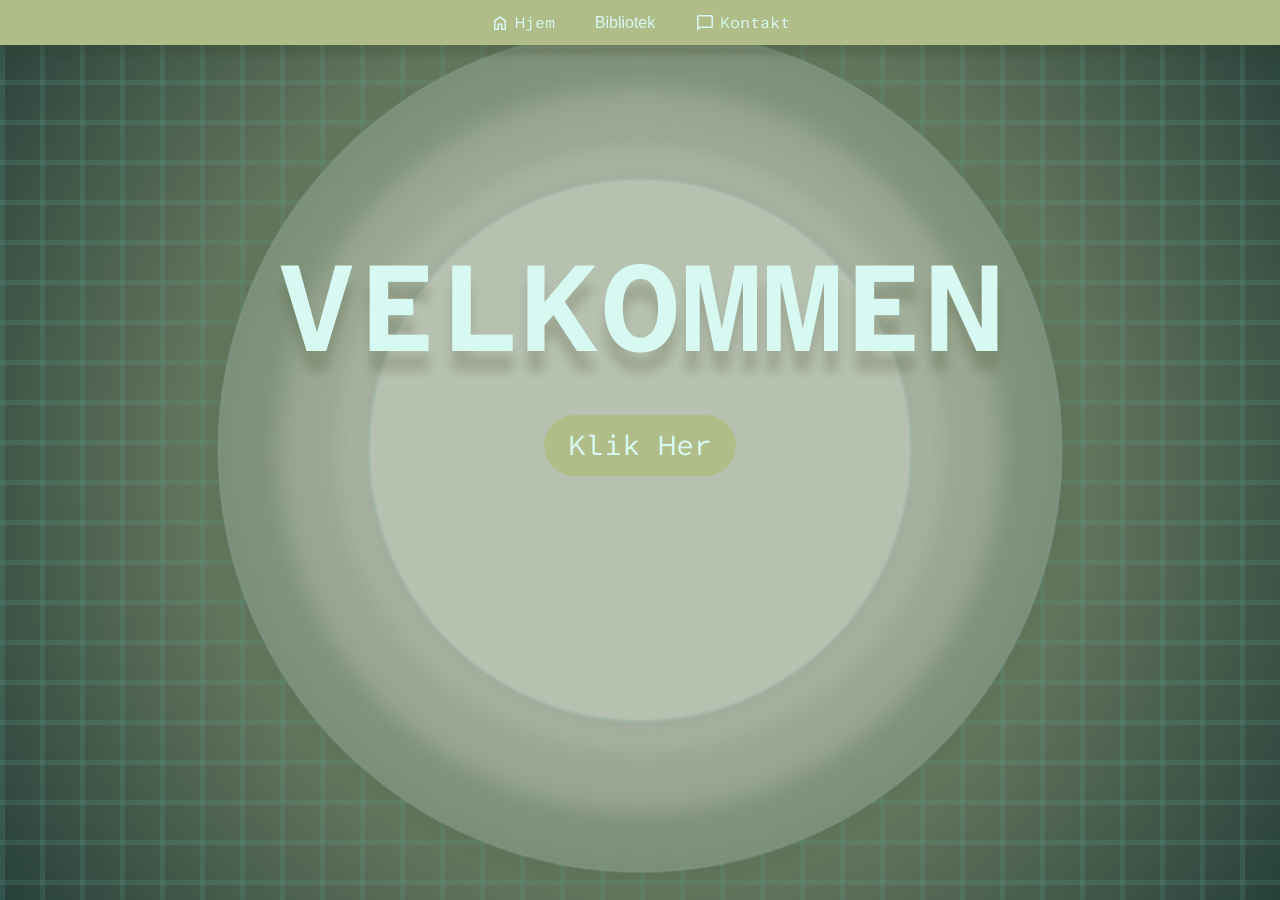
<file: index.html>
<!DOCTYPE html>
<html lang="en">
<head>
    <meta charset="UTF-8">
    <meta name="viewport" content="width=device-width, initial-scale=1.0">
    <title>Marc Johansen</title>
    <link rel="stylesheet" href="CSS/index.css">
</head>
<body>
    

<nav>
         <ul class="sidebar">
            <li onclick = hideSidebar()><a href="#"><svg xmlns="http://www.w3.org/2000/svg" height="20px" viewBox="0 -960 960 960" width="20px" fill="#d7f9f1"><path d="m256-200-56-56 224-224-224-224 56-56 224 224 224-224 56 56-224 224 224 224-56 56-224-224-224 224Z"/></svg></a>
            <!-- <li><a href="#">Logo</a></li> -->
            <li><a href="index.html">Hjem</a></li>
            <li><a href="musik.html">Musik</a></li>
            <li><a href="https://github.com/marcaj26">Github</a></li>
            <li><a href="3dPrint&CAD.html">3D-Print & CAD</a></li>
            <li><a href="contact.html">Kontakt</a></li>
            
        </ul>
        <ul class="top_bar">
            
            <!--HOME!!!-->
            <li class="hideOnMobile"><a  href="index.html"><svg xmlns="http://www.w3.org/2000/svg" height="20px" viewBox="0 -960 960 960" width="20px" fill="#e3e3e3"><path d="M264-216h96v-240h240v240h96v-348L480-726 264-564v348Zm-72 72v-456l288-216 288 216v456H528v-240h-96v240H192Zm288-327Z"/></svg>Hjem</a></li>


            <!--Musik!!!-->
            <li class="dropdown">
                <button class="dropbtn"><a href="StartBrowsing.html">Bibliotek</a></button>
                    <div class="dropdown-content">
                        <a href="musik.html">Musik</a>
                        <a href="https://github.com/marcaj26">Github</a>
                        <a href="3dPrint&CAD.html">3D-Print & CAD</a>
                    </div>
                </li>
                
            

            <!--CONTACT!!!-->
            <li class="hideOnMobile"><a  href="contact.html"><svg xmlns="http://www.w3.org/2000/svg" height="20px" viewBox="0 -960 960 960" width="20px" fill="#e3e3e3"><path d="M96-96v-696q0-29.7 21.15-50.85Q138.3-864 168-864h624q29.7 0 50.85 21.15Q864-821.7 864-792v480q0 29.7-21.15 50.85Q821.7-240 792-240H240L96-96Zm114-216h582v-480H168v522l42-42Zm-42 0v-480 480Z"/></svg>Kontakt</a></li>
            <!--MENU!!!-->
            <li class="hideOnWeb" onclick=showSidebar()><a href="#"><svg xmlns="http://www.w3.org/2000/svg" height="20px" viewBox="0 -960 960 960" width="20px" fill="hsl(271, 61%, 80%)"><path d="M120-240v-80h720v80H120Zm0-200v-80h720v80H120Zm0-200v-80h720v80H120Z"/></svg></a></li>
            
            
        </ul>
    </nav>

    
    <div class="welcome">
        <h1> VELKOMMEN</h1>
        <a href="StartBrowsing.html" class="link_button">Klik Her</a>
    </div>


    
   <div class="bobler">
    <div class="shape-wrapper">
        <div class="shape shape1"></div>
    </div>
    <div class="shape-wrapper">
        <div class="shape shape2"></div>
    </div>
    <div class="shape-wrapper">
        <div class="shape shape3"></div>
    </div>
    <div class="shape-wrapper">
        <div class="shape shape4"></div>
    </div>
</div>

   


    
    <script>
        function showSidebar(){
            const sidebar = document.querySelector('.sidebar')
            sidebar.style.display = 'flex'
        }
        function hideSidebar(){
            const sidebar = document.querySelector('.sidebar')
            sidebar.style.display = 'none'
        }
    </script>
</body>
</html>
</file>
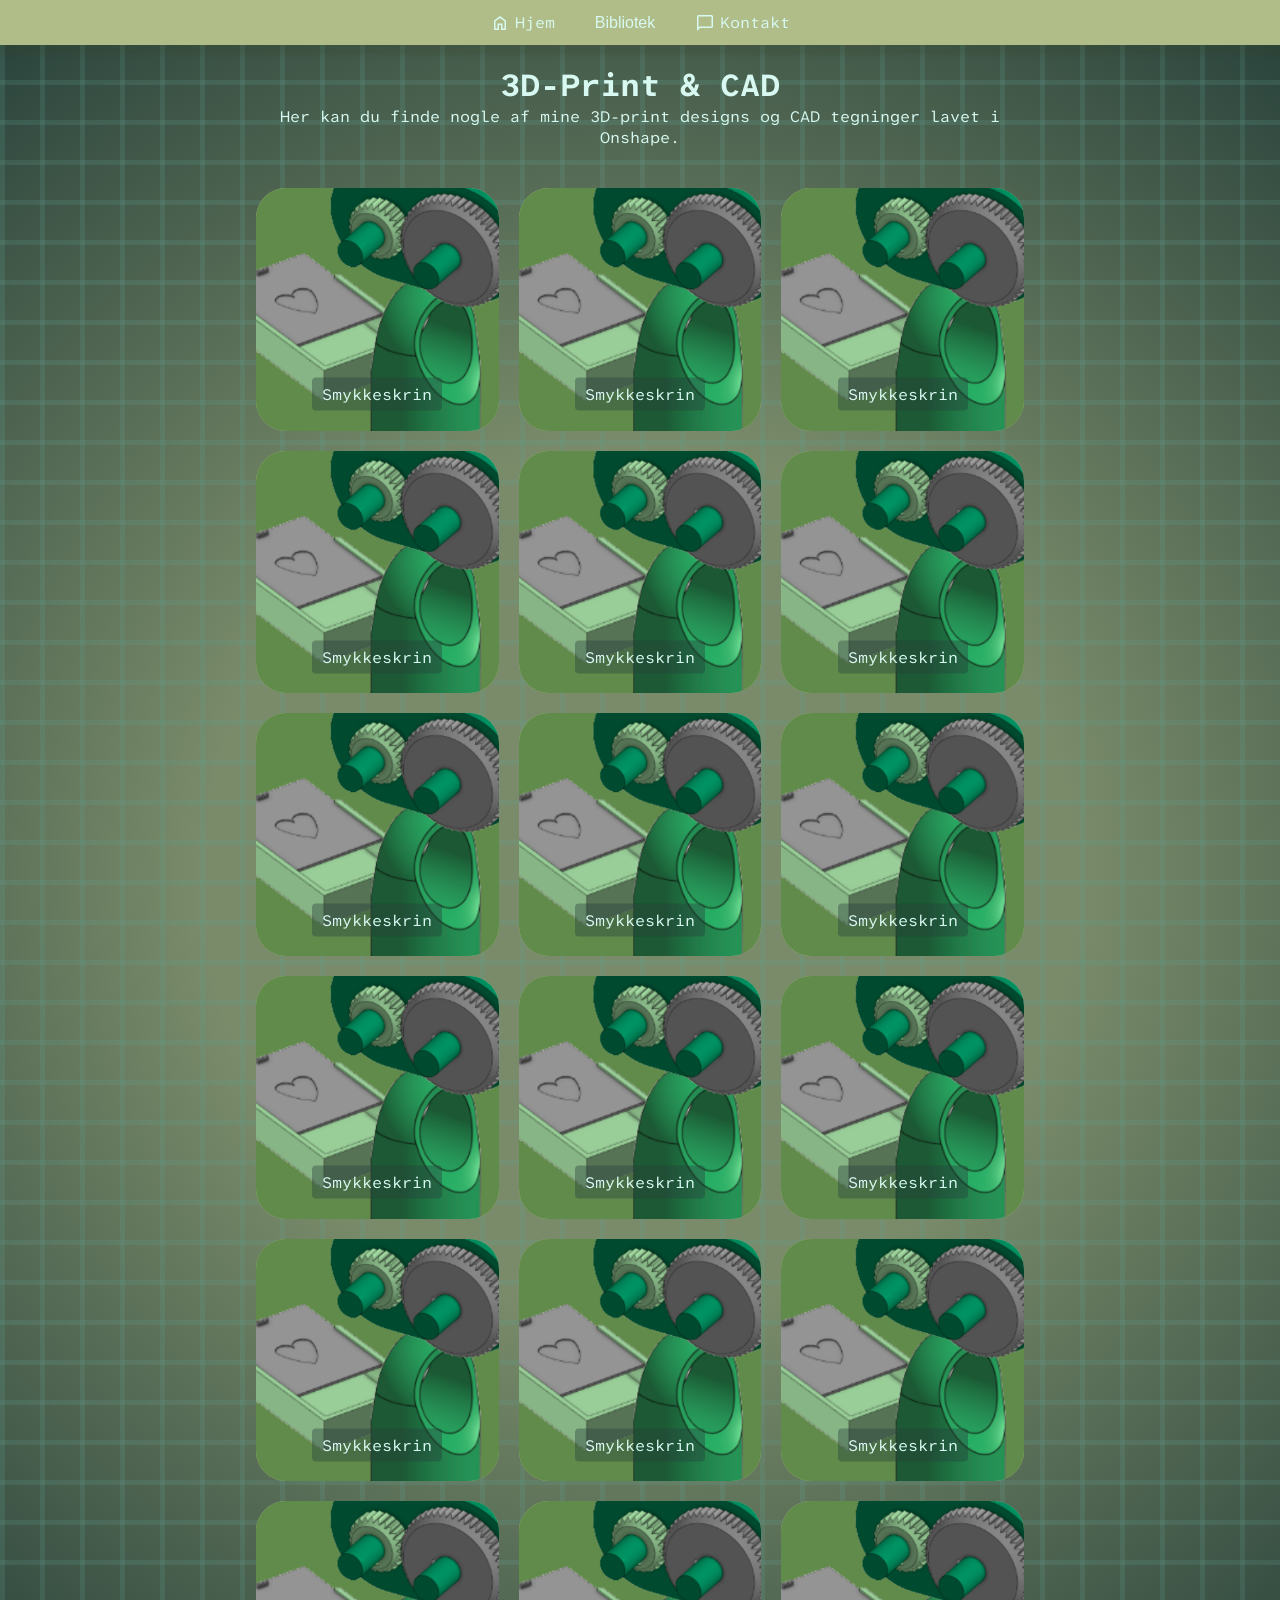
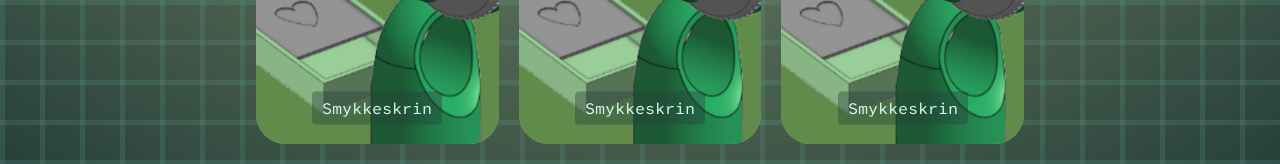
<file: 3dPrint&CAD.html>
<!DOCTYPE html>
<html lang="en">
<head>
    <meta charset="UTF-8">
    <meta name="viewport" content="width=device-width, initial-scale=1.0">
    <title>3dPrint & CAD</title>
    <link rel="stylesheet" href="CSS/3dCad.css">
</head>
<body>
<nav>
         <ul class="sidebar">
            <li onclick = hideSidebar()><a href="#"><svg xmlns="http://www.w3.org/2000/svg" height="20px" viewBox="0 -960 960 960" width="20px" fill="#d7f9f1"><path d="m256-200-56-56 224-224-224-224 56-56 224 224 224-224 56 56-224 224 224 224-56 56-224-224-224 224Z"/></svg></a>
            <!-- <li><a href="#">Logo</a></li> -->
            <li><a href="index.html">Hjem</a></li>
            <li><a href="musik.html">Musik</a></li>
            <li><a href="https://github.com/marcaj26">Github</a></li>
            <li><a href="3dPrint&CAD.html">3D-Print & CAD</a></li>
            <li><a href="contact.html">Kontakt</a></li>
            
        </ul>
        <ul class="top_bar">
            
            <!--HOME!!!-->
            <li class="hideOnMobile"><a  href="index.html"><svg xmlns="http://www.w3.org/2000/svg" height="20px" viewBox="0 -960 960 960" width="20px" fill="#e3e3e3"><path d="M264-216h96v-240h240v240h96v-348L480-726 264-564v348Zm-72 72v-456l288-216 288 216v456H528v-240h-96v240H192Zm288-327Z"/></svg>Hjem</a></li>


            <!--Musik!!!-->
            <li class="dropdown">
                <button class="dropbtn"><a href="StartBrowsing.html">Bibliotek</a></button>
                    <div class="dropdown-content">
                        <a href="musik.html">Musik</a>
                        <a href="https://github.com/marcaj26">Github</a>
                        <a href="3dPrint&CAD.html">3D-Print & CAD</a>
                    </div>
                </li>
                
            

            <!--CONTACT!!!-->
            <li class="hideOnMobile"><a  href="contact.html"><svg xmlns="http://www.w3.org/2000/svg" height="20px" viewBox="0 -960 960 960" width="20px" fill="#e3e3e3"><path d="M96-96v-696q0-29.7 21.15-50.85Q138.3-864 168-864h624q29.7 0 50.85 21.15Q864-821.7 864-792v480q0 29.7-21.15 50.85Q821.7-240 792-240H240L96-96Zm114-216h582v-480H168v522l42-42Zm-42 0v-480 480Z"/></svg>Kontakt</a></li>
            <!--MENU!!!-->
            <li class="hideOnWeb" onclick=showSidebar()><a href="#"><svg xmlns="http://www.w3.org/2000/svg" height="20px" viewBox="0 -960 960 960" width="20px" fill="hsl(271, 61%, 80%)"><path d="M120-240v-80h720v80H120Zm0-200v-80h720v80H120Zm0-200v-80h720v80H120Z"/></svg></a></li>
            
            
        </ul>
    </nav>



    <div class="paragrafcontainer">
        <h1> 3D-Print & CAD</h1>
        <p> Her kan du finde nogle af mine 3D-print designs og CAD tegninger lavet i Onshape.
        </p>
    </div>






    <!-- Link boxes -->
     <div class="container">

     <div class="card">
            <a href="https://cad.onshape.com/documents/b61763b08c6bcb1a94c04b3b/w/27e2daf49913f3d89addd40e/e/983151b8cd2e503f8212878f?renderMode=0&uiState=695f999495b02eee70aa0c29">
                <img src="sources/images/3d_cad.png" alt="Example">
                <span class="card-text">Smykkeskrin</span>
            </a>
            </div>

             <div class="card">
            <a href="https://cad.onshape.com/documents/b61763b08c6bcb1a94c04b3b/w/27e2daf49913f3d89addd40e/e/983151b8cd2e503f8212878f?renderMode=0&uiState=695f999495b02eee70aa0c29">
                <img src="sources/images/3d_cad.png" alt="Example">
                <span class="card-text">Smykkeskrin</span>
            </a>
            </div>
            

             <div class="card">
            <a href="https://cad.onshape.com/documents/b61763b08c6bcb1a94c04b3b/w/27e2daf49913f3d89addd40e/e/983151b8cd2e503f8212878f?renderMode=0&uiState=695f999495b02eee70aa0c29">
                <img src="sources/images/3d_cad.png" alt="Example">
                <span class="card-text">Smykkeskrin</span>
            </a>
            </div>

            <div class="card">
            <a href="https://cad.onshape.com/documents/b61763b08c6bcb1a94c04b3b/w/27e2daf49913f3d89addd40e/e/983151b8cd2e503f8212878f?renderMode=0&uiState=695f999495b02eee70aa0c29">
                <img src="sources/images/3d_cad.png" alt="Example">
                <span class="card-text">Smykkeskrin</span>
            </a>
            </div>

             <div class="card">
            <a href="https://cad.onshape.com/documents/b61763b08c6bcb1a94c04b3b/w/27e2daf49913f3d89addd40e/e/983151b8cd2e503f8212878f?renderMode=0&uiState=695f999495b02eee70aa0c29">
                <img src="sources/images/3d_cad.png" alt="Example">
                <span class="card-text">Smykkeskrin</span>
            </a>
            </div>
            

             <div class="card">
            <a href="https://cad.onshape.com/documents/b61763b08c6bcb1a94c04b3b/w/27e2daf49913f3d89addd40e/e/983151b8cd2e503f8212878f?renderMode=0&uiState=695f999495b02eee70aa0c29">
                <img src="sources/images/3d_cad.png" alt="Example">
                <span class="card-text">Smykkeskrin</span>
            </a>
            </div>

            <div class="card">
            <a href="https://cad.onshape.com/documents/b61763b08c6bcb1a94c04b3b/w/27e2daf49913f3d89addd40e/e/983151b8cd2e503f8212878f?renderMode=0&uiState=695f999495b02eee70aa0c29">
                <img src="sources/images/3d_cad.png" alt="Example">
                <span class="card-text">Smykkeskrin</span>
            </a>
            </div>

             <div class="card">
            <a href="https://cad.onshape.com/documents/b61763b08c6bcb1a94c04b3b/w/27e2daf49913f3d89addd40e/e/983151b8cd2e503f8212878f?renderMode=0&uiState=695f999495b02eee70aa0c29">
                <img src="sources/images/3d_cad.png" alt="Example">
                <span class="card-text">Smykkeskrin</span>
            </a>
            </div>
            

             <div class="card">
            <a href="https://cad.onshape.com/documents/b61763b08c6bcb1a94c04b3b/w/27e2daf49913f3d89addd40e/e/983151b8cd2e503f8212878f?renderMode=0&uiState=695f999495b02eee70aa0c29">
                <img src="sources/images/3d_cad.png" alt="Example">
                <span class="card-text">Smykkeskrin</span>
            </a>
            </div>

            <div class="card">
            <a href="https://cad.onshape.com/documents/b61763b08c6bcb1a94c04b3b/w/27e2daf49913f3d89addd40e/e/983151b8cd2e503f8212878f?renderMode=0&uiState=695f999495b02eee70aa0c29">
                <img src="sources/images/3d_cad.png" alt="Example">
                <span class="card-text">Smykkeskrin</span>
            </a>
            </div>

             <div class="card">
            <a href="https://cad.onshape.com/documents/b61763b08c6bcb1a94c04b3b/w/27e2daf49913f3d89addd40e/e/983151b8cd2e503f8212878f?renderMode=0&uiState=695f999495b02eee70aa0c29">
                <img src="sources/images/3d_cad.png" alt="Example">
                <span class="card-text">Smykkeskrin</span>
            </a>
            </div>
            

             <div class="card">
            <a href="https://cad.onshape.com/documents/b61763b08c6bcb1a94c04b3b/w/27e2daf49913f3d89addd40e/e/983151b8cd2e503f8212878f?renderMode=0&uiState=695f999495b02eee70aa0c29">
                <img src="sources/images/3d_cad.png" alt="Example">
                <span class="card-text">Smykkeskrin</span>
            </a>
            </div>

            <div class="card">
            <a href="https://cad.onshape.com/documents/b61763b08c6bcb1a94c04b3b/w/27e2daf49913f3d89addd40e/e/983151b8cd2e503f8212878f?renderMode=0&uiState=695f999495b02eee70aa0c29">
                <img src="sources/images/3d_cad.png" alt="Example">
                <span class="card-text">Smykkeskrin</span>
            </a>
            </div>

             <div class="card">
            <a href="https://cad.onshape.com/documents/b61763b08c6bcb1a94c04b3b/w/27e2daf49913f3d89addd40e/e/983151b8cd2e503f8212878f?renderMode=0&uiState=695f999495b02eee70aa0c29">
                <img src="sources/images/3d_cad.png" alt="Example">
                <span class="card-text">Smykkeskrin</span>
            </a>
            </div>
            

             <div class="card">
            <a href="https://cad.onshape.com/documents/b61763b08c6bcb1a94c04b3b/w/27e2daf49913f3d89addd40e/e/983151b8cd2e503f8212878f?renderMode=0&uiState=695f999495b02eee70aa0c29">
                <img src="sources/images/3d_cad.png" alt="Example">
                <span class="card-text">Smykkeskrin</span>
            </a>
            </div>

            <div class="card">
            <a href="https://cad.onshape.com/documents/b61763b08c6bcb1a94c04b3b/w/27e2daf49913f3d89addd40e/e/983151b8cd2e503f8212878f?renderMode=0&uiState=695f999495b02eee70aa0c29">
                <img src="sources/images/3d_cad.png" alt="Example">
                <span class="card-text">Smykkeskrin</span>
            </a>
            </div>

             <div class="card">
            <a href="https://cad.onshape.com/documents/b61763b08c6bcb1a94c04b3b/w/27e2daf49913f3d89addd40e/e/983151b8cd2e503f8212878f?renderMode=0&uiState=695f999495b02eee70aa0c29">
                <img src="sources/images/3d_cad.png" alt="Example">
                <span class="card-text">Smykkeskrin</span>
            </a>
            </div>
            

             <div class="card">
            <a href="https://cad.onshape.com/documents/b61763b08c6bcb1a94c04b3b/w/27e2daf49913f3d89addd40e/e/983151b8cd2e503f8212878f?renderMode=0&uiState=695f999495b02eee70aa0c29">
                <img src="sources/images/3d_cad.png" alt="Example">
                <span class="card-text">Smykkeskrin</span>
            </a>
            </div>

     </div>

    


    
     <script>
        function showSidebar(){
            const sidebar = document.querySelector('.sidebar')
            sidebar.style.display = 'flex'
        }
        function hideSidebar(){
            const sidebar = document.querySelector('.sidebar')
            sidebar.style.display = 'none'
        }
    </script>

</body>
</html>
</file>
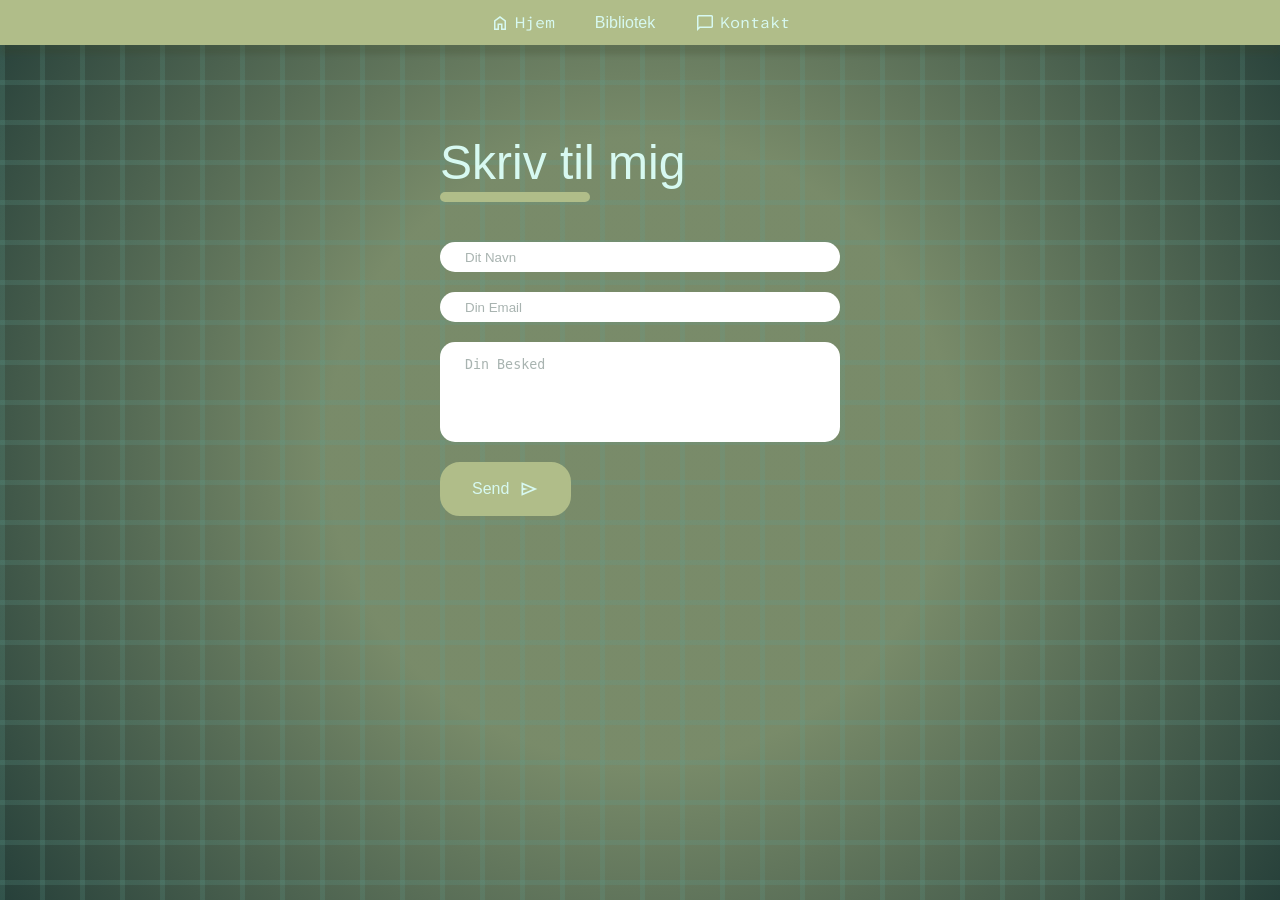
<file: contact.html>
<!DOCTYPE html>
<html lang="en">
<head>
    <meta charset="UTF-8">
    <meta name="viewport" content="width=device-width, initial-scale=1.0">
    <title>Kontakt</title>
    <link rel="stylesheet" href="CSS/contact_style.css">
</head>
<body>
    

  <nav>
         <ul class="sidebar">
            <li onclick = hideSidebar()><a href="#"><svg xmlns="http://www.w3.org/2000/svg" height="20px" viewBox="0 -960 960 960" width="20px" fill="#d7f9f1"><path d="m256-200-56-56 224-224-224-224 56-56 224 224 224-224 56 56-224 224 224 224-56 56-224-224-224 224Z"/></svg></a>
            <!-- <li><a href="#">Logo</a></li> -->
            <li><a href="index.html">Hjem</a></li>
            <li><a href="musik.html">Musik</a></li>
            <li><a href="https://github.com/marcaj26">Github</a></li>
            <li><a href="3dPrint&CAD.html">3D-Print & CAD</a></li>
            <li><a href="contact.html">Kontakt</a></li>
            
        </ul>
        <ul class="top_bar">
            
            <!--HOME!!!-->
            <li class="hideOnMobile"><a  href="index.html"><svg xmlns="http://www.w3.org/2000/svg" height="20px" viewBox="0 -960 960 960" width="20px" fill="#e3e3e3"><path d="M264-216h96v-240h240v240h96v-348L480-726 264-564v348Zm-72 72v-456l288-216 288 216v456H528v-240h-96v240H192Zm288-327Z"/></svg>Hjem</a></li>


            <!--Musik!!!-->
            <li class="dropdown">
                <button class="dropbtn"><a href="StartBrowsing.html">Bibliotek</a></button>
                    <div class="dropdown-content">
                        <a href="musik.html">Musik</a>
                        <a href="https://github.com/marcaj26">Github</a>
                        <a href="3dPrint&CAD.html">3D-Print & CAD</a>
                    </div>
                </li>
                
            

            <!--CONTACT!!!-->
            <li class="hideOnMobile"><a  href="contact.html"><svg xmlns="http://www.w3.org/2000/svg" height="20px" viewBox="0 -960 960 960" width="20px" fill="#e3e3e3"><path d="M96-96v-696q0-29.7 21.15-50.85Q138.3-864 168-864h624q29.7 0 50.85 21.15Q864-821.7 864-792v480q0 29.7-21.15 50.85Q821.7-240 792-240H240L96-96Zm114-216h582v-480H168v522l42-42Zm-42 0v-480 480Z"/></svg>Kontakt</a></li>
            <!--MENU!!!-->
            <li class="hideOnWeb" onclick=showSidebar()><a href="#"><svg xmlns="http://www.w3.org/2000/svg" height="20px" viewBox="0 -960 960 960" width="20px" fill="hsl(271, 61%, 80%)"><path d="M120-240v-80h720v80H120Zm0-200v-80h720v80H120Zm0-200v-80h720v80H120Z"/></svg></a></li>
            
            
        </ul>
    </nav>






    <div class="contact-container">
        <form action="https://api.web3forms.com/submit" method="POST" class="contact-left">
            <div class="contact-left-title">
                <h2>Skriv til mig</h2>
                <hr>
            </div>
            <input type="hidden" name="access_key" value="22467015-aa0d-47d6-b725-2342808aeffe">
            <input type="text" name="name" placeholder="Dit Navn" class="contact-inputs" required>
            <input type="email" name="email" placeholder="Din Email" class="contact-inputs"required>
            <textarea type="message" name="message" placeholder="Din Besked" class="contact-inputs"required></textarea>
            <button type="submit">Send <svg xmlns="http://www.w3.org/2000/svg" height="20px" viewBox="0 -960 960 960" width="20px" fill="#e3e3e3"><path d="M120-160v-640l760 320-760 320Zm80-120 474-200-474-200v140l240 60-240 60v140Zm0 0v-400 400Z"/></svg></button>
        </form>
       
    </div>




    
    <script>
        function showSidebar(){
            const sidebar = document.querySelector('.sidebar')
            sidebar.style.display = 'flex'
        }
        function hideSidebar(){
            const sidebar = document.querySelector('.sidebar')
            sidebar.style.display = 'none'
        }
    </script>
</body>
</html>
</file>
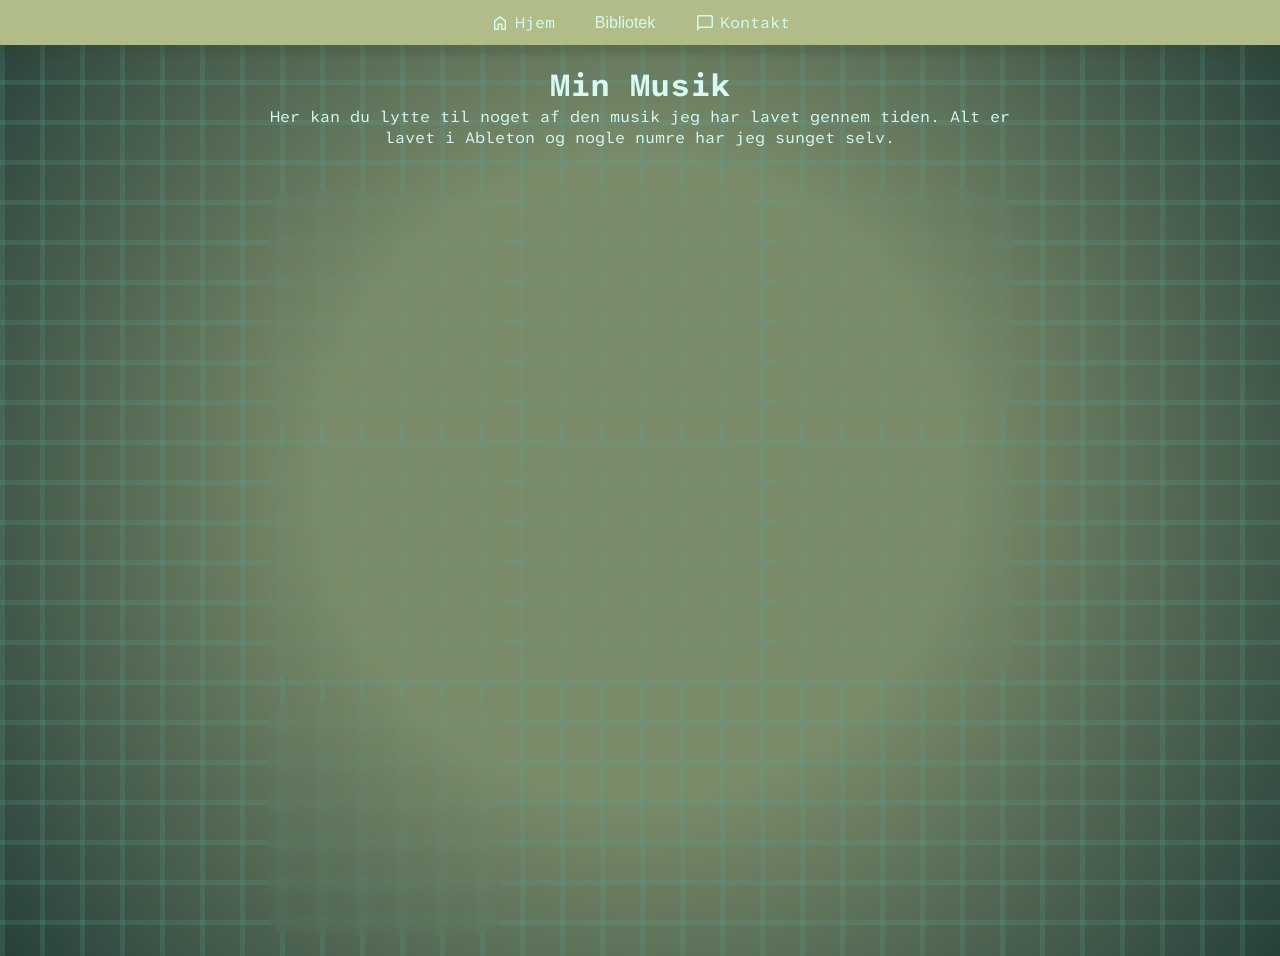
<file: musik.html>
<!DOCTYPE html>
<html lang="en">
<head>
    <meta charset="UTF-8">
    <meta name="viewport" content="width=device-width, initial-scale=1.0">
    <title>Musik</title>
    <link rel="stylesheet" href="CSS/musik.css">
</head>
<body>
   <nav>
         <ul class="sidebar">
            <li onclick = hideSidebar()><a href="#"><svg xmlns="http://www.w3.org/2000/svg" height="20px" viewBox="0 -960 960 960" width="20px" fill="#d7f9f1"><path d="m256-200-56-56 224-224-224-224 56-56 224 224 224-224 56 56-224 224 224 224-56 56-224-224-224 224Z"/></svg></a>
            <!-- <li><a href="#">Logo</a></li> -->
            <li><a href="index.html">Hjem</a></li>
            <li><a href="musik.html">Musik</a></li>
            <li><a href="https://github.com/marcaj26">Github</a></li>
            <li><a href="3dPrint&CAD.html">3D-Print & CAD</a></li>
            <li><a href="contact.html">Kontakt</a></li>
            
        </ul>
        <ul class="top_bar">
            
            <!--HOME!!!-->
            <li class="hideOnMobile"><a  href="index.html"><svg xmlns="http://www.w3.org/2000/svg" height="20px" viewBox="0 -960 960 960" width="20px" fill="#e3e3e3"><path d="M264-216h96v-240h240v240h96v-348L480-726 264-564v348Zm-72 72v-456l288-216 288 216v456H528v-240h-96v240H192Zm288-327Z"/></svg>Hjem</a></li>


            <!--Musik!!!-->
            <li class="dropdown">
                <button class="dropbtn"><a href="StartBrowsing.html">Bibliotek</a></button>
                    <div class="dropdown-content">
                        <a href="musik.html">Musik</a>
                        <a href="https://github.com/marcaj26">Github</a>
                        <a href="3dPrint&CAD.html">3D-Print & CAD</a>
                    </div>
                </li>
                
            

            <!--CONTACT!!!-->
            <li class="hideOnMobile"><a  href="contact.html"><svg xmlns="http://www.w3.org/2000/svg" height="20px" viewBox="0 -960 960 960" width="20px" fill="#e3e3e3"><path d="M96-96v-696q0-29.7 21.15-50.85Q138.3-864 168-864h624q29.7 0 50.85 21.15Q864-821.7 864-792v480q0 29.7-21.15 50.85Q821.7-240 792-240H240L96-96Zm114-216h582v-480H168v522l42-42Zm-42 0v-480 480Z"/></svg>Kontakt</a></li>
            <!--MENU!!!-->
            <li class="hideOnWeb" onclick=showSidebar()><a href="#"><svg xmlns="http://www.w3.org/2000/svg" height="20px" viewBox="0 -960 960 960" width="20px" fill="hsl(271, 61%, 80%)"><path d="M120-240v-80h720v80H120Zm0-200v-80h720v80H120Zm0-200v-80h720v80H120Z"/></svg></a></li>
            
            
        </ul>
    </nav>






    <div class="paragrafcontainer">
        <h1> Min Musik</h1>
        <p> Her kan du lytte til noget af den musik jeg har lavet gennem tiden. Alt er lavet i Ableton og nogle numre har jeg sunget selv.
        </p>

    </div>

    <!-- Music boxes!!! -->

    <div class="container">


    
        <!-- wow_D#min_138bpm -->
        <div class="musicbox"><iframe class="frame" width="100%" height="300" scrolling="no" frameborder="no" allow="autoplay" src="https://w.soundcloud.com/player/?url=https%3A%2F%2Fapi.soundcloud.com%2Ftracks%2Fsoundcloud%253Atracks%253A2243976386&color=%236828a4&auto_play=false&hide_related=true&show_comments=false&show_user=true&show_reposts=false&show_teaser=false&visual=true"></iframe></div>
        
        <!-- Hvorfor gå i skole? -->
        <div class="musicbox"><iframe class="frame" width="100%" height="300" scrolling="no" frameborder="no" allow="autoplay" src="https://w.soundcloud.com/player/?url=https%3A%2F%2Fapi.soundcloud.com%2Ftracks%2Fsoundcloud%253Atracks%253A2237696450&color=%236828a4&auto_play=false&hide_related=true&show_comments=false&show_user=true&show_reposts=false&show_teaser=false&visual=true"></iframe></div>
        
        <!-- Det for nemt at være HP -->
        <div class="musicbox"><iframe class="frame" width="100%" height="300" scrolling="no" frameborder="no" allow="autoplay" src="https://w.soundcloud.com/player/?url=https%3A%2F%2Fapi.soundcloud.com%2Ftracks%2Fsoundcloud%253Atracks%253A2237697224&color=%236828a4&auto_play=false&hide_related=true&show_comments=false&show_user=true&show_reposts=false&show_teaser=false&visual=true"></iframe></div> 

        <!-- Kanye 2022 -->
        <div class="musicbox"><iframe class="frame" width="100%" height="300" scrolling="no" frameborder="no" allow="autoplay" src="https://w.soundcloud.com/player/?url=https%3A%2F%2Fapi.soundcloud.com%2Ftracks%2Fsoundcloud%253Atracks%253A2237697365&color=%236828a4&auto_play=false&hide_related=true&show_comments=false&show_user=true&show_reposts=false&show_teaser=false&visual=true"></iframe></div> 

        <!-- Nine & DEX -->
        <div class="musicbox"><iframe class="frame" width="100%" height="300" scrolling="no" frameborder="no" allow="autoplay" src="https://w.soundcloud.com/player/?url=https%3A%2F%2Fapi.soundcloud.com%2Ftracks%2Fsoundcloud%253Atracks%253A2237697422&color=%236828a4&auto_play=false&hide_related=true&show_comments=false&show_user=true&show_reposts=false&show_teaser=false&visual=true"></iframe></div> 

        <!-- Freadg_aften -->
        <div class="musicbox"><iframe class="frame" width="100%" height="300" scrolling="no" frameborder="no" allow="autoplay" src="https://w.soundcloud.com/player/?url=https%3A%2F%2Fapi.soundcloud.com%2Ftracks%2Fsoundcloud%253Atracks%253A2237699342&color=%236828a4&auto_play=false&hide_related=true&show_comments=false&show_user=true&show_reposts=false&show_teaser=false&visual=true"></iframe></div> 

         <!-- trapbeat_138bpm -->
        <div class="musicbox"><iframe class="frame" width="100%" height="300" scrolling="no" frameborder="no" allow="autoplay" src="https://w.soundcloud.com/player/?url=https%3A%2F%2Fapi.soundcloud.com%2Ftracks%2Fsoundcloud%253Atracks%253A2237700518&color=%236828a4&auto_play=false&hide_related=true&show_comments=false&show_user=true&show_reposts=false&show_teaser=false&visual=true"></iframe></div> 
        
    </div>


    
     <script>
        function showSidebar(){
            const sidebar = document.querySelector('.sidebar')
            sidebar.style.display = 'flex'
        }
        function hideSidebar(){
            const sidebar = document.querySelector('.sidebar')
            sidebar.style.display = 'none'
        }
    </script>

</body>
</html>
</file>
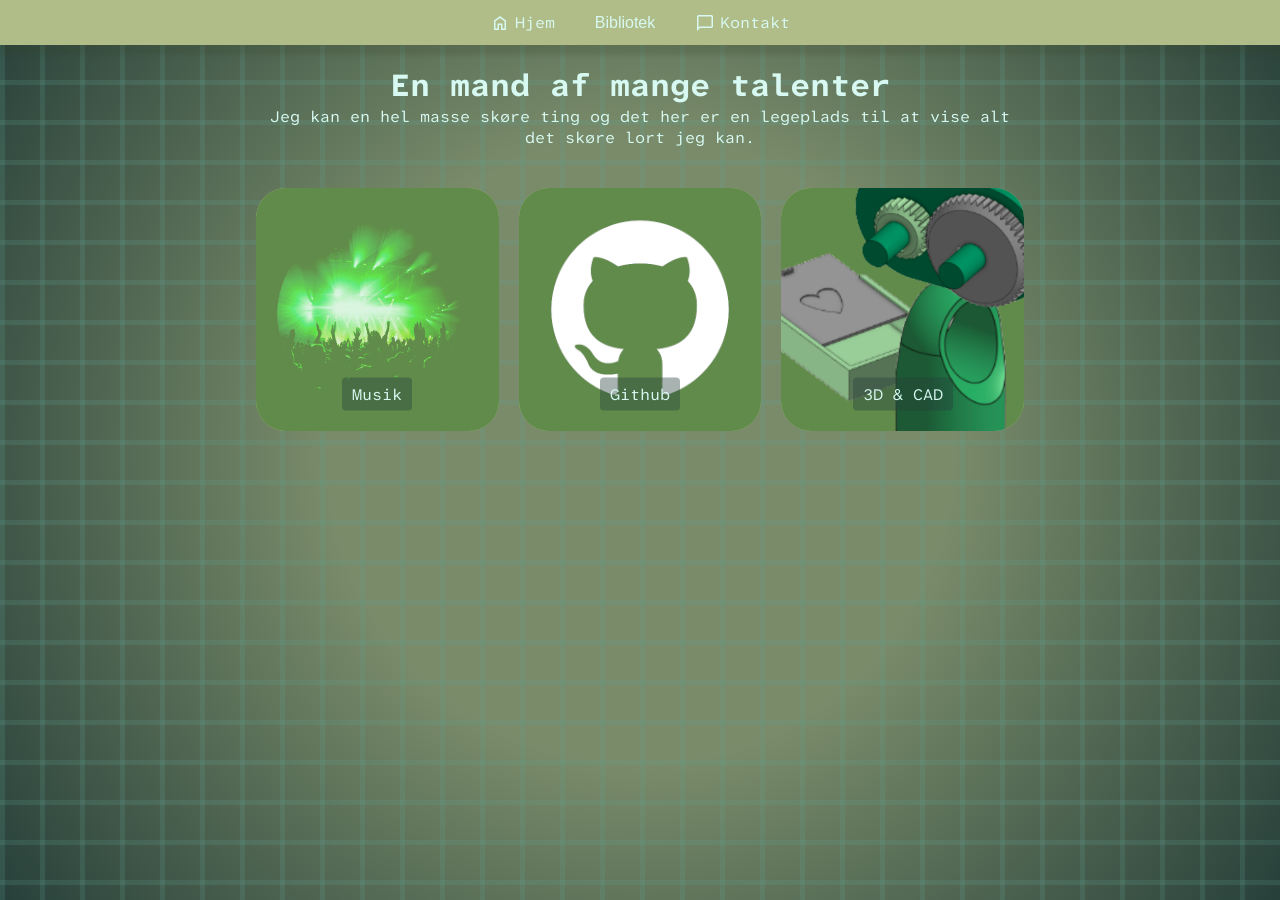
<file: StartBrowsing.html>
<!DOCTYPE html>
<html lang="en">
<head>
    <meta charset="UTF-8">
    <meta name="viewport" content="width=device-width, initial-scale=1.0">
    <title>StartBrowsing</title>
    <link rel="stylesheet" href="CSS/StartBrowsing.css">
</head>
<body>
<nav>
         <ul class="sidebar">
            <li onclick = hideSidebar()><a href="#"><svg xmlns="http://www.w3.org/2000/svg" height="20px" viewBox="0 -960 960 960" width="20px" fill="#d7f9f1"><path d="m256-200-56-56 224-224-224-224 56-56 224 224 224-224 56 56-224 224 224 224-56 56-224-224-224 224Z"/></svg></a>
            <!-- <li><a href="#">Logo</a></li> -->
            <li><a href="index.html">Hjem</a></li>
            <li><a href="musik.html">Musik</a></li>
            <li><a href="https://github.com/marcaj26">Github</a></li>
            <li><a href="3dPrint&CAD.html">3D-Print & CAD</a></li>
            <li><a href="contact.html">Kontakt</a></li>
            
        </ul>
        <ul class="top_bar">
            
            <!--HOME!!!-->
            <li class="hideOnMobile"><a  href="index.html"><svg xmlns="http://www.w3.org/2000/svg" height="20px" viewBox="0 -960 960 960" width="20px" fill="#e3e3e3"><path d="M264-216h96v-240h240v240h96v-348L480-726 264-564v348Zm-72 72v-456l288-216 288 216v456H528v-240h-96v240H192Zm288-327Z"/></svg>Hjem</a></li>


            <!--Musik!!!-->
            <li class="dropdown">
                <button class="dropbtn"><a href="StartBrowsing.html">Bibliotek</a></button>
                    <div class="dropdown-content">
                        <a href="musik.html">Musik</a>
                        <a href="https://github.com/marcaj26">Github</a>
                        <a href="3dPrint&CAD.html">3D-Print & CAD</a>
                    </div>
                </li>
                
            

            <!--CONTACT!!!-->
            <li class="hideOnMobile"><a  href="contact.html"><svg xmlns="http://www.w3.org/2000/svg" height="20px" viewBox="0 -960 960 960" width="20px" fill="#e3e3e3"><path d="M96-96v-696q0-29.7 21.15-50.85Q138.3-864 168-864h624q29.7 0 50.85 21.15Q864-821.7 864-792v480q0 29.7-21.15 50.85Q821.7-240 792-240H240L96-96Zm114-216h582v-480H168v522l42-42Zm-42 0v-480 480Z"/></svg>Kontakt</a></li>
            <!--MENU!!!-->
            <li class="hideOnWeb" onclick=showSidebar()><a href="#"><svg xmlns="http://www.w3.org/2000/svg" height="20px" viewBox="0 -960 960 960" width="20px" fill="hsl(271, 61%, 80%)"><path d="M120-240v-80h720v80H120Zm0-200v-80h720v80H120Zm0-200v-80h720v80H120Z"/></svg></a></li>
            
            
        </ul>
    </nav>


    <div class="paragrafcontainer">
        <h1> En mand af mange talenter</h1>
        <p>Jeg kan en hel masse skøre ting og det her er en legeplads til at vise alt det skøre lort jeg kan.
        </p>
    </div>






    <!-- Link boxes -->
     <div class="container">

    <div class="card">
            <a href="musik.html">
                <img src="sources/images/360_F_503582859_7SJMOrd2Xf5ujdBjrBCam7ngr9wc84vH.png">
                <span class="card-text">Musik</span>
            </a>
            </div>

     

     <div class="card">
            <a href="https://github.com/marcaj26">
                <img src="sources/images/Octicons-mark-github.png" alt="Example">
                <span class="card-text">Github</span>
            </a>
            </div>

     

     <div class="card">
            <a href="3dPrint&CAD.html">
                <img src="sources/images/3d_cad.png" alt="Example">
                <span class="card-text">3D & CAD</span>
            </a>
            </div>

     </div>

    


    
     <script>
        function showSidebar(){
            const sidebar = document.querySelector('.sidebar')
            sidebar.style.display = 'flex'
        }
        function hideSidebar(){
            const sidebar = document.querySelector('.sidebar')
            sidebar.style.display = 'none'
        }
    </script>

</body>
</html>
</file>
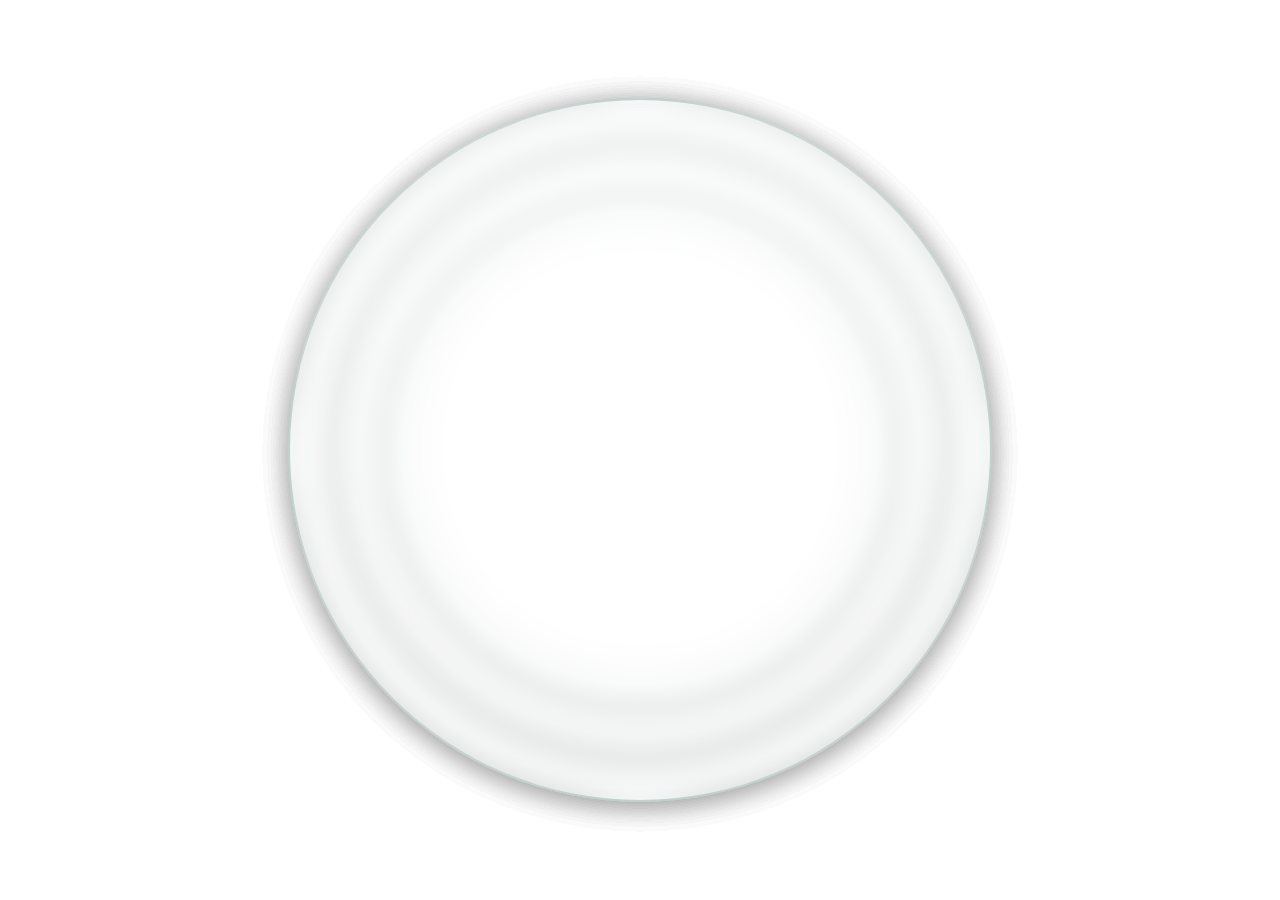
<file: test/test.html>
<!DOCTYPE html>
<html lang="da">
<head>
  <meta charset="UTF-8">
  <meta name="viewport" content="width=device-width, initial-scale=1.0">
  <title>Floating Shapes</title>
  <link rel="stylesheet" href="test.css">
</head>
<body>

  
<div class="bobler">

<div class="shape" style="--size:600px; --anim-duration:12s; --anim-delay:0s;"></div>
<div class="shape" style="--size:500px; --anim-duration:10s; --anim-delay:2s;"></div>
<div class="shape" style="--size:700px; --anim-duration:14s; --anim-delay:1s;"></div>
<div class="shape" style="--size:600px; --anim-duration:12s; --anim-delay:0s;"></div>
<div class="shape" style="--size:500px; --anim-duration:10s; --anim-delay:2s;"></div>
<div class="shape" style="--size:700px; --anim-duration:14s; --anim-delay:1s;"></div>
<div class="shape" style="--size:600px; --anim-duration:12s; --anim-delay:0s;"></div>
<div class="shape" style="--size:500px; --anim-duration:10s; --anim-delay:2s;"></div>
<div class="shape" style="--size:700px; --anim-duration:14s; --anim-delay:1s;"></div>
<div class="shape" style="--size:600px; --anim-duration:12s; --anim-delay:0s;"></div>
<div class="shape" style="--size:500px; --anim-duration:10s; --anim-delay:2s;"></div>
<div class="shape" style="--size:700px; --anim-duration:14s; --anim-delay:1s;"></div>
<div class="shape" style="--size:600px; --anim-duration:12s; --anim-delay:0s;"></div>
<div class="shape" style="--size:500px; --anim-duration:10s; --anim-delay:2s;"></div>
<div class="shape" style="--size:700px; --anim-duration:14s; --anim-delay:1s;"></div>

   </div>
  
  
</body>
</html>
</file>
<file: CSS/index.css>
* {
    margin: 0;
    padding: 0;
}

body {
    min-height: 100vh;
    background-color: var(--main_color);
    font-family: "atkinson-hyperlegible", sans-serif;



    background-image:
        linear-gradient(90deg, var(--gradient_1) 5px, transparent 5px),
        linear-gradient(var(--gradient_2) 5px, transparent 5px),
        radial-gradient(circle, var(--gradient_3) 40%, var(--gradient_4));
    background-size: 40px 40px, 40px 40px, cover;
    background-blend-mode: normal, normal, darken;
}

/* TOPBAR */
nav {
    background-color: var(--main_color);
    box-shadow: 0px 10px 5px var(--shadow_color);
}

nav ul {
    width: 100%;
    list-style: none;
    display: flex;
    justify-content: center;
    align-items: center;
}

.top_bar li {
    height: 45px;
}

.top_bar li:first-child {
    margin-right: 0;
}

.top_bar a {
    height: 100%;
    padding: 0 20px;
    font-size: 1rem;
    text-decoration: none;
    display: flex;
    align-items: center;
    color: var(--text-color);

    transition: 0.3s ease-in-out;
}

.top_bar li svg {
    fill: var(--text-color);
    transition: 0.3s ease-in-out;
    margin-right: 5px;
}

.top_bar a:hover {
    color: var(--hover_color);
    scale: 1.2;

}

.top_bar li:hover svg {
    fill: var(--hover_color);
}







/* DROP BUTTON */
.dropbtn {
    height: 100%;
    background-color: transparent;
    color: var(--text-color);
    padding: 5px 0;
    font-size: 1rem;
    border: none;
    font-family: "pixelfy", sans-serif;

}

.dropdown {
    position: relative;
    display: inline-block;

}

.dropdown-content {
    display: none;
    position: absolute;
    background-color: var(--main_color);
    min-width: 100px;
    box-shadow: var(--shadow_color);
    z-index: 1;

}

.dropdown-content a {
    color: var(--text-color);
    padding: 5px 10px;
    text-decoration: none;
    display: block;


}


.dropdown:hover {
    color: var(--hover_color);
    cursor: pointer;
}


/* Show the dropdown menu on hover */
.dropdown:hover .dropdown-content {
    display: block;
    color: var(--text-color);
    background-color: var(--main_color);
    box-shadow: -10px 10px 5px var(--shadow_color);
}

.dropdown .dropdown-content a:hover {
    background-color: var(--text-color);
    color: var(--hover_color);
}





.velkomst {
    display: flex;
    flex-direction: column;
    align-items: center;
    margin-top: 3vh;
}

.velkomst h2 {
    font-size: 1rem;
    margin-bottom: 1.5rem;
    color: var(--text-color);
    font-style: italic;

}






/* SIDEBAR */
.sidebar {
    position: fixed;
    top: 0;
    right: 0;
    height: 100vh;
    width: 250px;
    z-index: 999;
    background-color: var(--blur_color);
    backdrop-filter: blur(10px);
    box-shadow: -10px 0px 10px var(--shadow_color);
    display: none;
    flex-direction: column;
    align-items: flex-start;
    justify-content: flex-start;
}

.sidebar li {
    width: 100%;
    height: 30px;
    display: flex;
}

.sidebar a {
    width: 100%;
    color: var(--text-color);
    list-style: none;
    text-decoration: none;
    font-size: 1rem;

    display: flex;
    justify-content: center;
    align-items: center;

}

.sidebar a:hover {
    color: var(--hover_color);
}

.sidebar li:hover svg {
    fill: var(--hover_color);
}




/* WELCOME AND START BROWSING */
.welcome {
    display: flex;
    flex-direction: column;
    align-items: center;
    margin-top: 20vh;
}

.welcome h1 {
    font-size: 8rem;
    margin-bottom: 1.5rem;
    color: var(--text-color);
    transition: 1s;
    text-shadow: 0px 20px 10px var(--shadow_color);


}

.link_button {
    display: flex;
    font-size: 1.8rem;
    text-decoration: none;
    padding: 0.75rem 1.5rem;
    background: var(--blur_color);
    color: var(--text-color);
    border-radius: 2rem;
    transition: 0.3s;
    animation: shadowlink 3s ease-in-out infinite;

}

.link_button:hover {
    background-color: var(--hover_color);
    scale: 1.2;
}








:root {
    --main_color: hsl(75, 28%, 64%);
    --hover_color: hsl(163, 17%, 55%);
    --text-color: hsl(166, 74%, 91%);
    --shadow_color: hsl(74, 28%, 20%, 0.2);
    --blur_color: hsl(75, 28%, 64%);

    --gradient_1: hsl(166, 25%, 50%, 0.2);
    /* 0.2 i alpha*/
    --gradient_2: hsla(166, 25%, 50%, 0.2);
    /* 0.2 i alpha*/
    --gradient_3: hsl(166, 25%, 20%, 0.4);
    /* 0.4 i alpha*/
    --gradient_4: hsl(166, 25%, 20%, 1);
    /* 1 i alpha*/
}


/* #7AA095 #40531B #618B4A #AFBC88 */


@font-face {
    font-family: "pixelfy";
    src: url(./sources/PixelifySans-VariableFont_wght.ttf);

    font-family: "atkinson-hyperlegible";
    src: url(./sources/AtkinsonHyperlegibleMono-VariableFont_wght.ttf);

}

@keyframes float {
    0% {
        scale: 1;
    }

    50% {
        scale: 1;

    }

    100% {
        scale: 1;

    }
}

@keyframes shadowlink {
    0% {
        box-shadow: 0px 5px 10px var(--shadow_color);
        scale: 1;
    }

    50% {
        box-shadow: 0px 30px 20px var(--shadow_color);
        scale: 1.2;
    }

    100% {
        box-shadow: 0 5px 10px var(--shadow_color);
        scale: 1;
    }
}





@media (max-width: 800px) {
    .hideOnMobile {
        display: none;
    }

    .welcome h1 {
        font-size: 4rem;
    }

    .link_button {
        font-size: 0.9rem;
    }

}

@media (min-width: 800px) {
    .hideOnWeb {
        display: none;
    }
}

@media (max-width: 800px) {
    .sidebar {
        width: 100%;
    }
}















/* BOBLER ANIMATION */



.bobler {
    position: fixed;
    top: 0;
    left: 0;
    width: 100%;
    height: 100%;
    overflow: hidden;
    z-index: -1;
}

.shape {
    position: absolute;
    border-radius: 50%;
    background: #d7f9f13c;
    top: 50%;
    left: 50%;
    transform: translate(-50%, -50%);

    border: 2px solid hsla(163, 17%, 55%, 0.3);
    background: hsla(0, 0%, 100%, 0.15);
    backdrop-filter: blur(10px);
    -webkit-backdrop-filter: blur(5px);
    box-shadow: 0 4px 30px rgba(0, 0, 0, 0.1);


}


.shape1 {
    width: 600px;
    height: 600px;
    animation: float1 12s linear infinite;

}


.shape2 {
    width: 500px;
    height: 500px;
    animation: float2 10s linear infinite;
    margin: auto;
}


.shape3 {
    width: 700px;
    height: 700px;
    animation: float3 12s linear infinite;
}


.shape4 {
    width: 450px;
    height: 450px;
    animation: float4 15s linear infinite;
}


.shape-wrapper {
    scale: 1.2;
    /* skalerer hele figuren inkl. animation */
    position: absolute;
    /* vigtig for at animationen stadig virker */
    top: 50%;
    left: 50%;
}


/* Animationer – bevægelse fra midten */
@keyframes float1 {
    0% {
        transform: translate(-20%, -50%) translate(0, 0);
    }

    25% {
        transform: translate(-50%, -50%) translate(-36vw, -35vh);
    }

    50% {
        transform: translate(-50%, -50%) translate(20vw, 55vh);
    }

    100% {
        transform: translate(-20%, -50%) translate(0, 0);
    }
}

@keyframes float2 {
    0% {
        transform: translate(50%, -50%) translate(0, 0);
    }

    25% {
        transform: translate(-50%, -50%) translate(-50vw, 20vh);
    }

    50% {
        transform: translate(-50%, -50%) translate(50vw, -50vh);
    }

    100% {
        transform: translate(50%, -50%) translate(0, 0);
    }
}

@keyframes float3 {
    0% {
        transform: translate(-70%, -50%) translate(0vw, 0vh);
    }

    25% {
        transform: translate(-50%, -50%) translate(30vw, -10vh);
    }

    50% {
        transform: translate(-50%, -50%) translate(-20vw, -50vh);
    }

    75% {
        transform: translate(-50%, -50%) translate(0vw, 45vh);
    }

    100% {
        transform: translate(-70%, -50%) translate(0vw, 0vh);
    }
}

@keyframes float4 {
    0% {
        transform: translate(-100%, -20%) translate(0vw, 0vh);
    }

    25% {
        transform: translate(-50%, -50%) translate(50vw, 45vh);
    }

    50% {
        transform: translate(-50%, -50%) translate(-30vw, 0vh);
    }

    75% {
        transform: translate(-50%, -50%) translate(20vw, -40vh);
    }


    100% {
        transform: translate(-100%, -20%) translate(0vw, 0vh);
    }
}



@media (max-width: 800px) {
    .shape-wrapper {
        scale: 0.5;
    }
}
</file>
<file: CSS/3dCad.css>
* {
    margin: 0;
    padding: 0;
}

body {
    min-height: 100vh;
    background-color: var(--main_color);
    font-family: "atkinson-hyperlegible", sans-serif;



    background-image:
        linear-gradient(90deg, var(--gradient_1) 5px, transparent 5px),
        linear-gradient(var(--gradient_2) 5px, transparent 5px),
        radial-gradient(circle, var(--gradient_3) 40%, var(--gradient_4));
    background-size: 40px 40px, 40px 40px, cover;
    background-blend-mode: normal, normal, darken;
}


/* TOPBAR */
nav {
    background-color: var(--main_color);
    box-shadow: 0px 10px 5px var(--shadow_color);
}

nav ul {
    width: 100%;
    list-style: none;
    display: flex;
    justify-content: center;
    align-items: center;
}

.top_bar li {
    height: 45px;
}

.top_bar li:first-child {
    margin-right: 0;
}

.top_bar a {
    height: 100%;
    padding: 0 20px;
    font-size: 1rem;
    text-decoration: none;
    display: flex;
    align-items: center;
    color: var(--text-color);

    transition: 0.3s ease-in-out;
}

.top_bar li svg {
    fill: var(--text-color);
    transition: 0.3s ease-in-out;
    margin-right: 5px;
}

.top_bar a:hover {
    color: var(--hover_color);
    scale: 1.2;

}

.top_bar li:hover svg {
    fill: var(--hover_color);
}







/* DROP BUTTON */
.dropbtn {
    height: 100%;
    background-color: transparent;
    color: var(--text-color);
    padding: 5px 0;
    font-size: 1rem;
    border: none;
    font-family: "pixelfy", sans-serif;

}

.dropdown {
    position: relative;
    display: inline-block;

}

.dropdown-content {
    display: none;
    position: absolute;
    background-color: var(--main_color);
    min-width: 100px;
    box-shadow: var(--shadow_color);
    z-index: 1;

}

.dropdown-content a {
    color: var(--text-color);
    padding: 5px 10px;
    text-decoration: none;
    display: block;


}


.dropdown:hover {
    color: var(--hover_color);
    cursor: pointer;
}


/* Show the dropdown menu on hover */
.dropdown:hover .dropdown-content {
    display: block;
    color: var(--text-color);
    background-color: var(--main_color);
    box-shadow: -10px 10px 5px var(--shadow_color);
}

.dropdown .dropdown-content a:hover {
    background-color: var(--text-color);
    color: var(--hover_color);
}





/* SIDEBAR */
.sidebar {
    position: fixed;
    top: 0;
    right: 0;
    height: 100vh;
    width: 250px;
    z-index: 999;
    background-color: var(--blur_color);
    backdrop-filter: blur(10px);
    box-shadow: -10px 0px 10px var(--shadow_color);
    display: none;
    flex-direction: column;
    align-items: flex-start;
    justify-content: flex-start;
}

.sidebar li {
    width: 100%;
    height: 30px;
    display: flex;
}

.sidebar a {
    width: 100%;
    color: var(--text-color);
    list-style: none;
    text-decoration: none;
    font-size: 1rem;

    display: flex;
    justify-content: center;
    align-items: center;
}

.sidebar a:hover {
    color: var(--hover_color);
}

.sidebar li:hover svg {
    fill: var(--hover_color);
}






/* MUSICBOXES*/

.container {
    display: grid;
    align-items: center;


    margin: auto;
    grid-template-columns: repeat(3, 1fr);
    justify-content: center;
    padding: 20px 0;
    max-width: 60%;
    gap: 20px;
}

.card {
    width: 100%;
    height: 100%;
    color: var(--text-color);
    transition: 0.3s ease-in-out;
    background-color: var(--main_color);
    border-radius: 30px;
    overflow: hidden;
    transition: 300ms ease-in-out;

}

.card a {
    position: relative;
    display: block;
    width: 100%;
    height: 100%;
    text-decoration: none;
    color: var(--text-color);

}

.card img {
    width: 100%;
    height: 100%;
    object-fit: cover;
    display: block;
    border-radius: 20px;
    box-shadow: 0px 10px 5px var(--shadow_color);

}

.card-text {
    position: absolute;
    bottom: 15%;
    left: 50%;
    transform: translate(-50%, 50%);
    color: var(--text_color);
    font-size: 1rem;
    background: var(--gradient_3);
    padding: 6px 10px;
    border-radius: 4px;
}



.card:hover {
    transform: scale(1.1);
    z-index: 300;
    pointer-events: auto;
}






.paragrafcontainer {
    color: var(--text-color);
    text-align: center;
    margin: auto;
    justify-content: center;
    padding: 20px 0;
    max-width: 60%;
    gap: 20px;
}









:root {
    --main_color: hsl(75, 28%, 64%);
    --hover_color: hsl(163, 17%, 55%);
    --text-color: hsl(166, 74%, 91%);
    --shadow_color: hsl(74, 28%, 20%, 0.2);
    --blur_color: hsl(75, 28%, 64%);

    --gradient_1: hsl(166, 25%, 50%, 0.2);
    /* 0.2 i alpha*/
    --gradient_2: hsla(166, 25%, 50%, 0.2);
    /* 0.2 i alpha*/
    --gradient_3: hsl(166, 25%, 20%, 0.4);
    /* 0.4 i alpha*/
    --gradient_4: hsl(166, 25%, 20%, 1);
    /* 1 i alpha*/
}

@font-face {
    font-family: "pixelfy";
    src: url(./sources/PixelifySans-VariableFont_wght.ttf);

    font-family: "atkinson-hyperlegible";
    src: url(./sources/AtkinsonHyperlegibleMono-VariableFont_wght.ttf);

}


@media (max-width: 800px) {
    .hideOnMobile {
        display: none;
    }

    .welcome h1 {
        font-size: 4rem;
    }

    .link_button {
        font-size: 0.9rem;
    }

    .container {
        grid-template-columns: repeat(1, 1fr);
    }

}

@media (min-width: 800px) {
    .hideOnWeb {
        display: none;
    }
}

@media (max-width: 800px) {
    .sidebar {
        width: 100%;
    }
}
</file>
<file: CSS/contact_style.css>
* {
    margin: 0;
    padding: 0;
    box-sizing: border-box;
}

body {
    min-height: 100vh;
    background-color: var(--main_color);
    font-family: "atkinson-hyperlegible", sans-serif;



    background-image:
        linear-gradient(90deg, var(--gradient_1) 5px, transparent 5px),
        linear-gradient(var(--gradient_2) 5px, transparent 5px),
        radial-gradient(circle, var(--gradient_3) 40%, var(--gradient_4));
    background-size: 40px 40px, 40px 40px, cover;
    background-blend-mode: normal, normal, darken;
}


/* TOPBAR */
nav {
    background-color: var(--main_color);
    box-shadow: 0px 10px 5px var(--shadow_color);
}

nav ul {
    width: 100%;
    list-style: none;
    display: flex;
    justify-content: center;
    align-items: center;
}

.top_bar li {
    height: 45px;
}

.top_bar li:first-child {
    margin-right: 0;
}

.top_bar a {
    height: 100%;
    padding: 0 20px;
    font-size: 1rem;
    text-decoration: none;
    display: flex;
    align-items: center;
    color: var(--text-color);

    transition: 0.3s ease-in-out;
}

.top_bar li svg {
    fill: var(--text-color);
    transition: 0.3s ease-in-out;
    margin-right: 5px;
}

.top_bar a:hover {
    color: var(--hover_color);
    scale: 1.2;

}

.top_bar li:hover svg {
    fill: var(--hover_color);
}







/* DROP BUTTON */
.dropbtn {
    height: 100%;
    background-color: transparent;
    color: var(--text-color);
    padding: 5px 0;
    font-size: 1rem;
    border: none;
    font-family: "pixelfy", sans-serif;

}

.dropdown {
    position: relative;
    display: inline-block;

}

.dropdown-content {
    display: none;
    position: absolute;
    background-color: var(--main_color);
    min-width: 100px;
    box-shadow: var(--shadow_color);
    z-index: 1;

}

.dropdown-content a {
    color: var(--text-color);
    padding: 5px 10px;
    text-decoration: none;
    display: block;


}


.dropdown:hover {
    color: var(--hover_color);
    cursor: pointer;
}


/* Show the dropdown menu on hover */
.dropdown:hover .dropdown-content {
    display: block;
    color: var(--text-color);
    background-color: var(--main_color);
    box-shadow: -10px 10px 5px var(--shadow_color);
}

.dropdown .dropdown-content a:hover {
    background-color: var(--text-color);
    color: var(--hover_color);
}



/* SIDEBAR */
.sidebar {
    position: fixed;
    top: 0;
    right: 0;
    height: 100vh;
    width: 250px;
    z-index: 999;
    background-color: var(--blur_color);
    backdrop-filter: blur(10px);
    box-shadow: -10px 0px 10px var(--shadow_color);
    display: none;
    flex-direction: column;
    align-items: flex-start;
    justify-content: flex-start;
}

.sidebar li {
    width: 100%;
    height: 30px;
    display: flex;
}

.sidebar a {
    width: 100%;
    color: var(--text-color);
    list-style: none;
    text-decoration: none;
    font-size: 1rem;

    display: flex;
    justify-content: center;
    align-items: center;
}

.sidebar a:hover {
    color: var(--hover_color);
}

.sidebar li:hover svg {
    fill: var(--hover_color);
}












.contact-container {
    margin-top: 10vh;
    display: flex;
    align-items: center;
    justify-content: center;
    font-family: "pixelfy", sans-serif;
}

.contact-left {
    display: flex;
    flex-direction: column;
    align-items: start;
    gap: 20px;
}

.contact-left-title h2 {
    font-size: 3rem;
    font-weight: 100;
    color: var(--text-color);
    margin-bottom: 2px;
}

.contact-left-title hr {
    border: none;
    width: 150px;
    height: 10px;
    background-color: var(--blur_color);
    border-radius: 10px;
    margin-bottom: 20px;
}

.contact-inputs {
    width: 400px;
    height: 30px;
    border: none;
    outline: none;
    padding-left: 25px;
    font-weight: 500;
    color: var(--main_color);
    border-radius: 50px;

}

.contact-left textarea {
    height: 100px;
    padding-top: 15px;
    border-radius: 15px;
    max-height: 200px;
    resize: none;
    overflow: auto;

}

.contact-inputs:focus {
    border: 2px solid var(--blur_color);
}

.contact-inputs::placeholder {
    color: var(--gradient_3);

}

.contact-left button {
    display: flex;
    align-items: center;
    padding: 15px 30px;
    font-size: 1rem;
    color: var(--text-color);
    gap: 10px;
    border: 2px solid var(--blur_color);
    border-radius: 20px;
    background-color: var(--main_color);
    cursor: pointer;
    transition: 0.3s ease-in-out;
    font-family: "pixelfy", sans-serif;
}

.contact-left button svg {
    fill: var(--text-color);
    transition: 0.3s ease-in-out;
}

.contact-left button:hover {
    scale: 1.1;
    background-color: var(--hover_color);
}


:root {
    --main_color: hsl(75, 28%, 64%);
    --hover_color: hsl(163, 17%, 55%);
    --text-color: hsl(166, 74%, 91%);
    --shadow_color: hsl(74, 28%, 20%, 0.2);
    --blur_color: hsl(75, 28%, 64%);

    --gradient_1: hsl(166, 25%, 50%, 0.2);
    /* 0.2 i alpha*/
    --gradient_2: hsla(166, 25%, 50%, 0.2);
    /* 0.2 i alpha*/
    --gradient_3: hsl(166, 25%, 20%, 0.4);
    /* 0.4 i alpha*/
    --gradient_4: hsl(166, 25%, 20%, 1);
    /* 1 i alpha*/
}






@font-face {
    font-family: "pixelfy";
    src: url(./sources/PixelifySans-VariableFont_wght.ttf);

    font-family: "atkinson-hyperlegible";
    src: url(./sources/AtkinsonHyperlegibleMono-VariableFont_wght.ttf);

}

@keyframes float {
    0% {
        transform: translateY(0);
    }

    50% {
        transform: translateY(-20px);
    }

    100% {
        transform: translateY(0);
    }
}





@media (max-width: 800px) {
    .hideOnMobile {
        display: none;
    }

    .welcome h1 {
        font-size: 4rem;
    }

    .link_button {
        font-size: 0.9rem;
    }

    .contact-inputs {
        width: 80vw;
    }

}

@media (min-width: 800px) {
    .hideOnWeb {
        display: none;
    }
}

@media (max-width: 800px) {
    .sidebar {
        width: 100%;
    }
}
</file>
<file: CSS/musik.css>
* {
    margin: 0;
    padding: 0;
}

body {
    min-height: 100vh;
    background-color: var(--main_color);
    font-family: "atkinson-hyperlegible", sans-serif;




    background-image:
        linear-gradient(90deg, var(--gradient_1) 5px, transparent 5px),
        linear-gradient(var(--gradient_2) 5px, transparent 5px),
        radial-gradient(circle, var(--gradient_3) 40%, var(--gradient_4));
    background-size: 40px 40px, 40px 40px, cover;
    background-blend-mode: normal, normal, darken;
}


/* TOPBAR */
nav {
    background-color: var(--main_color);
    box-shadow: 0px 10px 5px var(--shadow_color);
}

nav ul {
    width: 100%;
    list-style: none;
    display: flex;
    justify-content: center;
    align-items: center;
}

.top_bar li {
    height: 45px;
}

.top_bar li:first-child {
    margin-right: 0;
}

.top_bar a {
    height: 100%;
    padding: 0 20px;
    font-size: 1rem;
    text-decoration: none;
    display: flex;
    align-items: center;
    color: var(--text-color);

    transition: 0.3s ease-in-out;
}

.top_bar li svg {
    fill: var(--text-color);
    transition: 0.3s ease-in-out;
    margin-right: 5px;
}

.top_bar a:hover {
    color: var(--hover_color);
    scale: 1.2;

}

.top_bar li:hover svg {
    fill: var(--hover_color);
}







/* DROP BUTTON */
.dropbtn {
    height: 100%;
    background-color: transparent;
    color: var(--text-color);
    padding: 5px 0;
    font-size: 1rem;
    border: none;
    font-family: "pixelfy", sans-serif;

}

.dropdown {
    position: relative;
    display: inline-block;

}

.dropdown-content {
    display: none;
    position: absolute;
    background-color: var(--main_color);
    min-width: 100px;
    box-shadow: var(--shadow_color);
    z-index: 1;

}

.dropdown-content a {
    color: var(--text-color);
    padding: 5px 10px;
    text-decoration: none;
    display: block;


}


.dropdown:hover {
    color: var(--hover_color);
    cursor: pointer;
}


/* Show the dropdown menu on hover */
.dropdown:hover .dropdown-content {
    display: block;
    color: var(--text-color);
    background-color: var(--main_color);
    box-shadow: -10px 10px 5px var(--shadow_color);
}

.dropdown .dropdown-content a:hover {
    background-color: var(--text-color);
    color: var(--hover_color);
}











/* SIDEBAR */
.sidebar {
    position: fixed;
    top: 0;
    right: 0;
    height: 100vh;
    width: 250px;
    z-index: 999;
    background-color: var(--blur_color);
    backdrop-filter: blur(10px);
    box-shadow: -10px 0px 10px var(--shadow_color);
    display: none;
    flex-direction: column;
    align-items: flex-start;
    justify-content: flex-start;
}

.sidebar li {
    width: 100%;
    height: 30px;
    display: flex;
}

.sidebar a {
    width: 100%;
    color: var(--text-color);
    list-style: none;
    text-decoration: none;
    font-size: 1rem;

    display: flex;
    justify-content: center;
    align-items: center;
}

.sidebar a:hover {
    color: var(--hover_color);
}

.sidebar li:hover svg {
    fill: var(--hover_color);
}





.paragrafcontainer {
    color: var(--text-color);
    text-align: center;
    margin: auto;
    justify-content: center;
    padding: 20px 0;
    max-width: 60%;
    gap: 20px;
}


/* MUSICBOXES*/
.container {
    display: grid;
    align-items: center;

    margin: auto;
    grid-template-columns: repeat(3, 1fr);
    padding: 10px 0;
    max-width: 60%;
}

.musicbox {
    padding: 0px;
    margin: 10px;
    font-size: 1rem;
    text-align: center;
    aspect-ratio: 1/1;
    color: var(--text-color);
    transition: 0.3s ease-in-out;
    backdrop-filter: blur(5px);
    border-radius: 30px;
    overflow: hidden;
    transition: 300ms ease-in-out;

}

.frame {
    height: 110%;
    width: 100%;
}

.musicbox:hover {
    transform: scale(1.1);
    z-index: 300;
    pointer-events: auto;
}












:root {
    --main_color: hsl(75, 28%, 64%);
    --hover_color: hsl(163, 17%, 55%);
    --text-color: hsl(166, 74%, 91%);
    --shadow_color: hsl(74, 28%, 20%, 0.2);
    --blur_color: hsl(75, 28%, 64%);

    --gradient_1: hsl(166, 25%, 50%, 0.2);
    /* 0.2 i alpha*/
    --gradient_2: hsla(166, 25%, 50%, 0.2);
    /* 0.2 i alpha*/
    --gradient_3: hsl(166, 25%, 20%, 0.4);
    /* 0.4 i alpha*/
    --gradient_4: hsl(166, 25%, 20%, 1);
    /* 1 i alpha*/
}

@font-face {
    font-family: "pixelfy";
    src: url(./sources/PixelifySans-VariableFont_wght.ttf);

    font-family: "atkinson-hyperlegible";
    src: url(./sources/AtkinsonHyperlegibleMono-VariableFont_wght.ttf);

}


@media (max-width: 800px) {
    .hideOnMobile {
        display: none;
    }

    .welcome h1 {
        font-size: 4rem;
    }

    .link_button {
        font-size: 0.9rem;
    }

    .container {
        grid-template-columns: repeat(1, 1fr);
    }

}

@media (min-width: 800px) {
    .hideOnWeb {
        display: none;
    }
}

@media (max-width: 800px) {
    .sidebar {
        width: 100%;
    }
}
</file>
<file: CSS/StartBrowsing.css>
* {
    margin: 0;
    padding: 0;
}

body {
    min-height: 100vh;
    background-color: var(--main_color);
    font-family: "atkinson-hyperlegible", sans-serif;



    background-image:
        linear-gradient(90deg, var(--gradient_1) 5px, transparent 5px),
        linear-gradient(var(--gradient_2) 5px, transparent 5px),
        radial-gradient(circle, var(--gradient_3) 40%, var(--gradient_4));
    background-size: 40px 40px, 40px 40px, cover;
    background-blend-mode: normal, normal, darken;
}


/* TOPBAR */
nav {
    background-color: var(--main_color);
    box-shadow: 0px 10px 5px var(--shadow_color);
}

nav ul {
    width: 100%;
    list-style: none;
    display: flex;
    justify-content: center;
    align-items: center;
}

.top_bar li {
    height: 45px;
}

.top_bar li:first-child {
    margin-right: 0;
}

.top_bar a {
    height: 100%;
    padding: 0 20px;
    font-size: 1rem;
    text-decoration: none;
    display: flex;
    align-items: center;
    color: var(--text-color);

    transition: 0.3s ease-in-out;
}

.top_bar li svg {
    fill: var(--text-color);
    transition: 0.3s ease-in-out;
    margin-right: 5px;
}

.top_bar a:hover {
    color: var(--hover_color);
    scale: 1.2;

}

.top_bar li:hover svg {
    fill: var(--hover_color);
}







/* DROP BUTTON */
.dropbtn {
    height: 100%;
    background-color: transparent;
    color: var(--text-color);
    padding: 5px 0;
    font-size: 1rem;
    border: none;
    font-family: "pixelfy", sans-serif;

}

.dropdown {
    position: relative;
    display: inline-block;

}

.dropdown-content {
    display: none;
    position: absolute;
    background-color: var(--main_color);
    min-width: 100px;
    box-shadow: var(--shadow_color);
    z-index: 1;

}

.dropdown-content a {
    color: var(--text-color);
    padding: 5px 10px;
    text-decoration: none;
    display: block;


}


.dropdown:hover {
    color: var(--hover_color);
    cursor: pointer;
}


/* Show the dropdown menu on hover */
.dropdown:hover .dropdown-content {
    display: block;
    color: var(--text-color);
    background-color: var(--main_color);
    box-shadow: -10px 10px 5px var(--shadow_color);
}

.dropdown .dropdown-content a:hover {
    background-color: var(--text-color);
    color: var(--hover_color);
}






/* SIDEBAR */
.sidebar {
    position: fixed;
    top: 0;
    right: 0;
    height: 100vh;
    width: 250px;
    z-index: 999;
    background-color: var(--blur_color);
    backdrop-filter: blur(10px);
    box-shadow: -10px 0px 10px var(--shadow_color);
    display: none;
    flex-direction: column;
    align-items: flex-start;
    justify-content: flex-start;
}

.sidebar li {
    width: 100%;
    height: 30px;
    display: flex;
}

.sidebar a {
    width: 100%;
    color: var(--text-color);
    list-style: none;
    text-decoration: none;
    font-size: 1rem;

    display: flex;
    justify-content: center;
    align-items: center;
}

.sidebar a:hover {
    color: var(--hover_color);
}

.sidebar li:hover svg {
    fill: var(--hover_color);
}






/* MUSICBOXES*/

.container {
    display: grid;
    align-items: center;


    margin: auto;
    grid-template-columns: repeat(3, 1fr);
    justify-content: center;
    padding: 20px 0;
    max-width: 60%;
    gap: 20px;
}

.card {
    width: 100%;
    height: 100%;
    color: var(--text-color);
    transition: 0.3s ease-in-out;
    background-color: var(--main_color);
    border-radius: 30px;
    overflow: hidden;
    transition: 300ms ease-in-out;

}

.card a {
    position: relative;
    display: block;
    width: 100%;
    height: 100%;
    text-decoration: none;
    color: var(--text-color);

}

.card img {
    width: 100%;
    height: 100%;
    object-fit: cover;
    display: block;
    border-radius: 20px;
    box-shadow: 0px 10px 5px var(--shadow_color);

}

.card-text {
    position: absolute;
    bottom: 15%;
    left: 50%;
    transform: translate(-50%, 50%);
    color: var(--text_color);
    font-size: 1rem;
    background: var(--gradient_3);
    padding: 6px 10px;
    border-radius: 4px;
}



.card:hover {
    transform: scale(1.1);
    z-index: 300;
    pointer-events: auto;
}






.paragrafcontainer {
    color: var(--text-color);
    text-align: center;
    margin: auto;
    justify-content: center;
    padding: 20px 0;
    max-width: 60%;
    gap: 20px;
}









:root {
    --main_color: hsl(75, 28%, 64%);
    --hover_color: hsl(163, 17%, 55%);
    --text-color: hsl(166, 74%, 91%);
    --shadow_color: hsl(74, 28%, 20%, 0.2);
    --blur_color: hsl(75, 28%, 64%);

    --gradient_1: hsl(166, 25%, 50%, 0.2);
    /* 0.2 i alpha*/
    --gradient_2: hsla(166, 25%, 50%, 0.2);
    /* 0.2 i alpha*/
    --gradient_3: hsl(166, 25%, 20%, 0.4);
    /* 0.4 i alpha*/
    --gradient_4: hsl(166, 25%, 20%, 1);
    /* 1 i alpha*/
}

@font-face {
    font-family: "pixelfy";
    src: url(./sources/PixelifySans-VariableFont_wght.ttf);

    font-family: "atkinson-hyperlegible";
    src: url(./sources/AtkinsonHyperlegibleMono-VariableFont_wght.ttf);

}


@media (max-width: 800px) {
    .hideOnMobile {
        display: none;
    }

    .welcome h1 {
        font-size: 4rem;
    }

    .link_button {
        font-size: 0.9rem;
    }

    .container {
        grid-template-columns: repeat(1, 1fr);
    }

}

@media (min-width: 800px) {
    .hideOnWeb {
        display: none;
    }
}

@media (max-width: 800px) {
    .sidebar {
        width: 100%;
    }
}
</file>
<file: test/test.css>
/* BOBLER CONTAINER */
.bobler {
    position: fixed;
    top: 0;
    left: 0;
    width: 100%;
    height: 100%;
    overflow: hidden;
    z-index: -1;
}

/* GRUNDSTIL FOR BOBLER */
.shape {
    position: absolute;
    top: 50%;
    left: 50%;
    transform: translate(-50%, -50%);

    width: var(--size, 400px);
    height: var(--size, 400px);

    background: hsla(0, 0%, 100%, var(--opacity, 0.15));
    border: 2px solid hsla(163, 17%, 55%, var(--border-opacity, 0.3));
    border-radius: 50%;

    backdrop-filter: blur(10px);
    -webkit-backdrop-filter: blur(5px);
    box-shadow: 0 4px 30px rgba(0, 0, 0, 0.1);

    animation: float var(--anim-duration, 12s) linear infinite;
    animation-delay: var(--anim-delay, 0s);
}

/* GENERISK FLOATING ANIMATION */
@keyframes float {
    0% {
        transform: translate(-50%, -50%) translate(0vw, 0vh);
    }

    25% {
        transform: translate(-50%, -50%) translate(20vw, -15vh);
    }

    50% {
        transform: translate(-50%, -50%) translate(-15vw, 25vh);
    }

    75% {
        transform: translate(-50%, -50%) translate(10vw, -20vh);
    }

    100% {
        transform: translate(-50%, -50%) translate(0vw, 0vh);
    }
}

/* RESPONSIV: MINDRE SKÆRME */
@media (max-width: 800px) {
    .shape {
        transform: translate(-50%, -50%) scale(0.5);
    }
}
</file>
